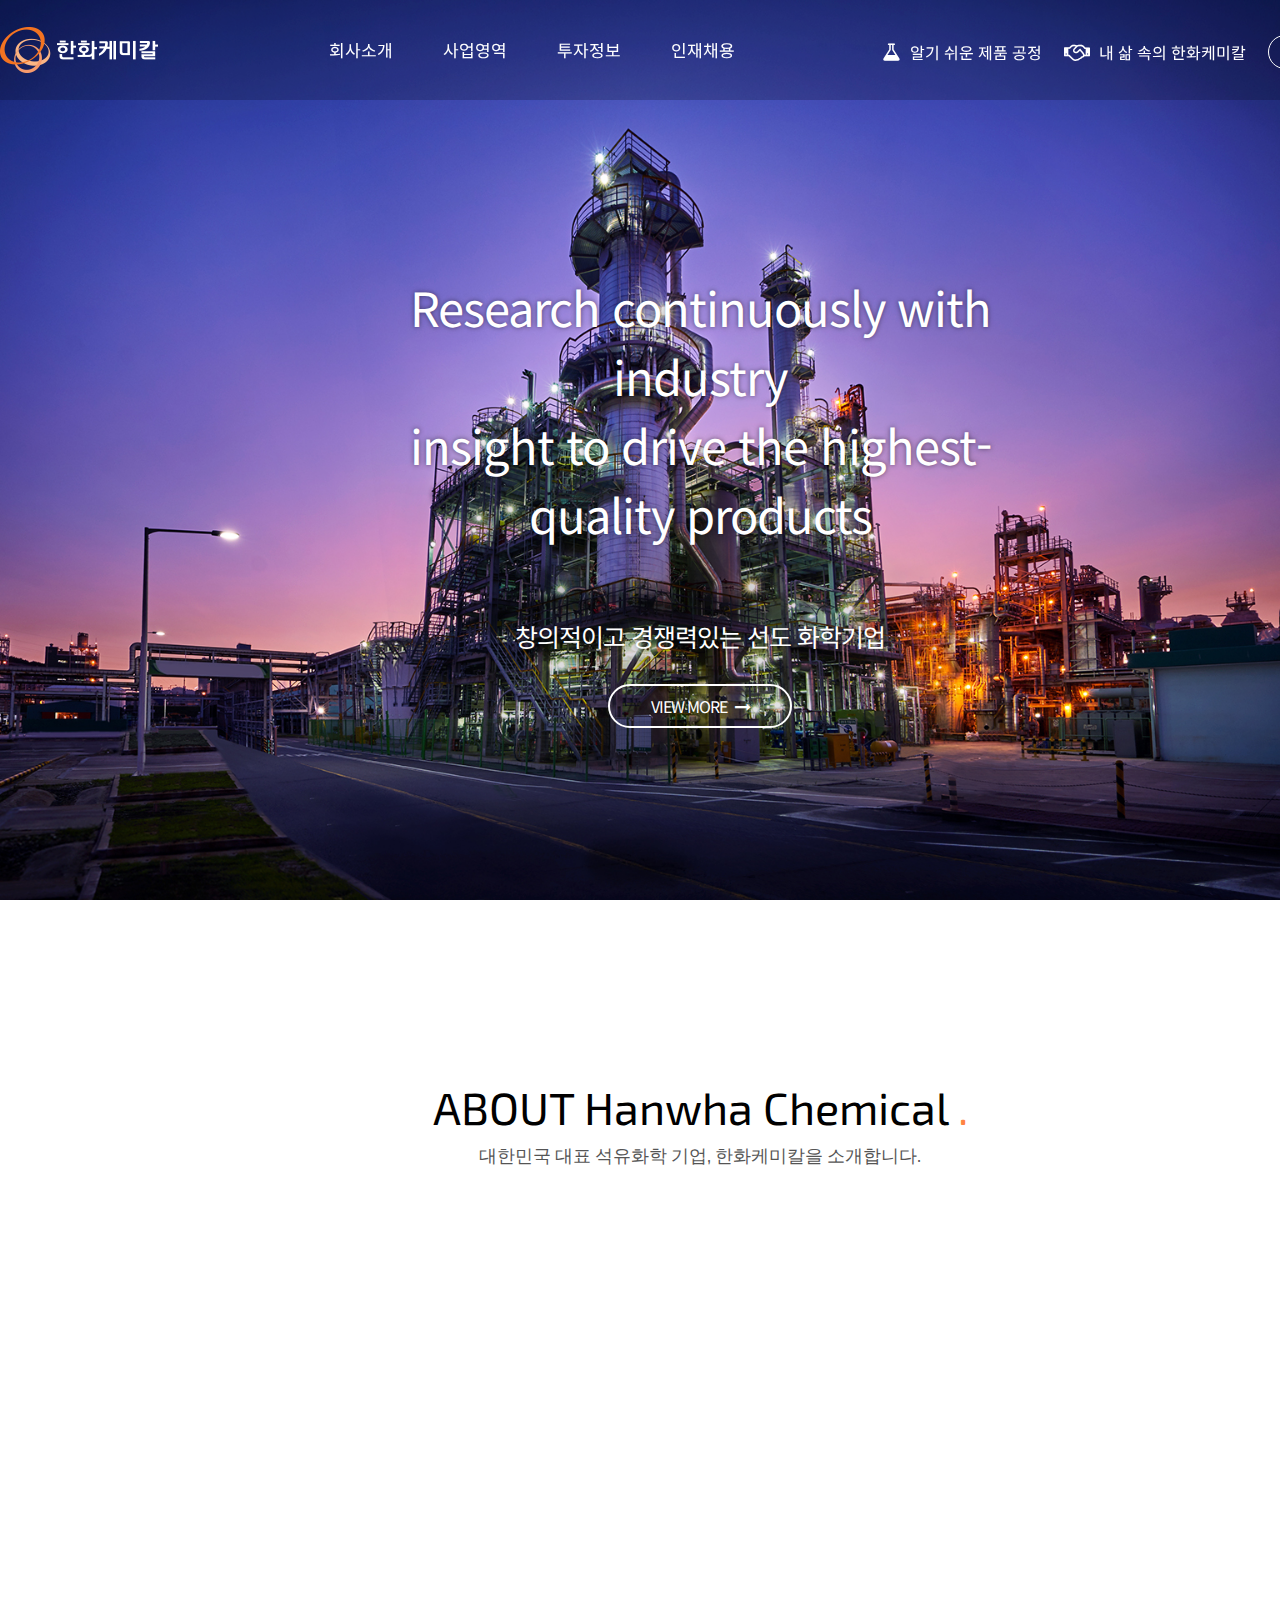
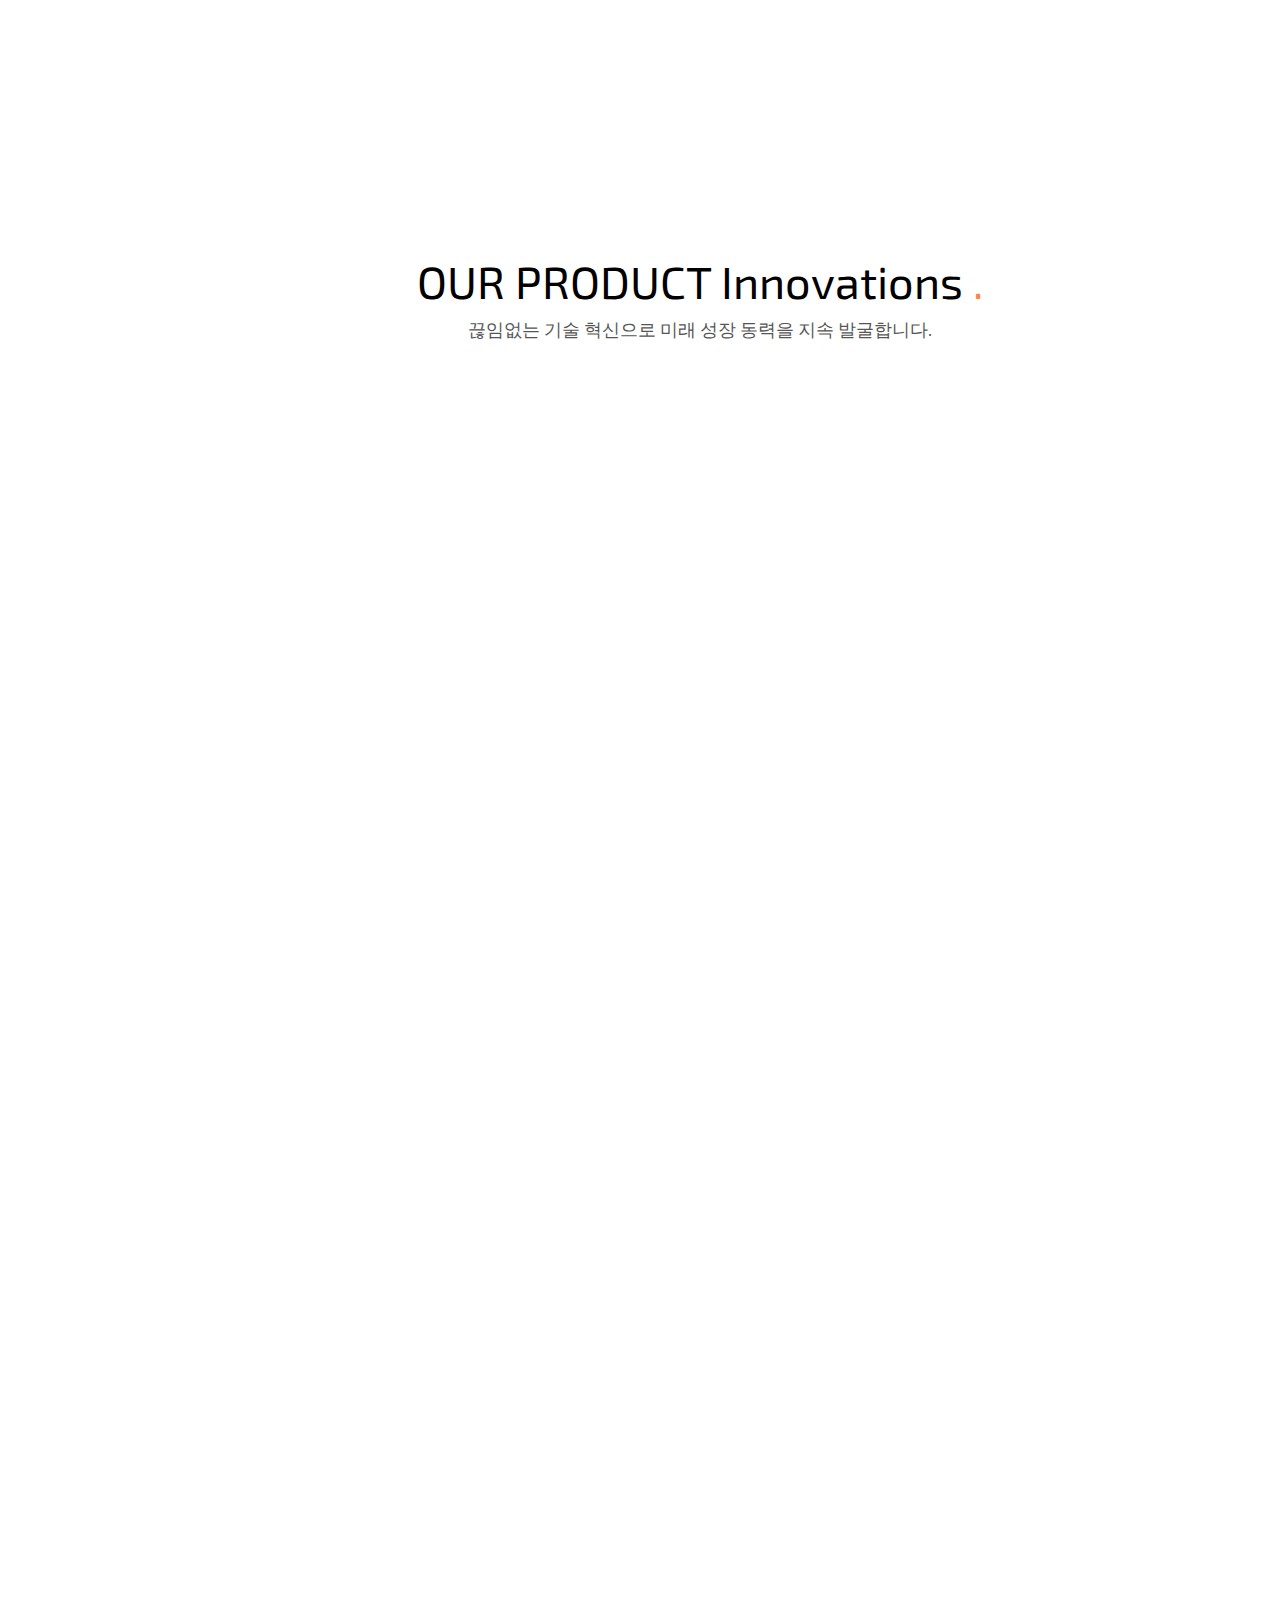
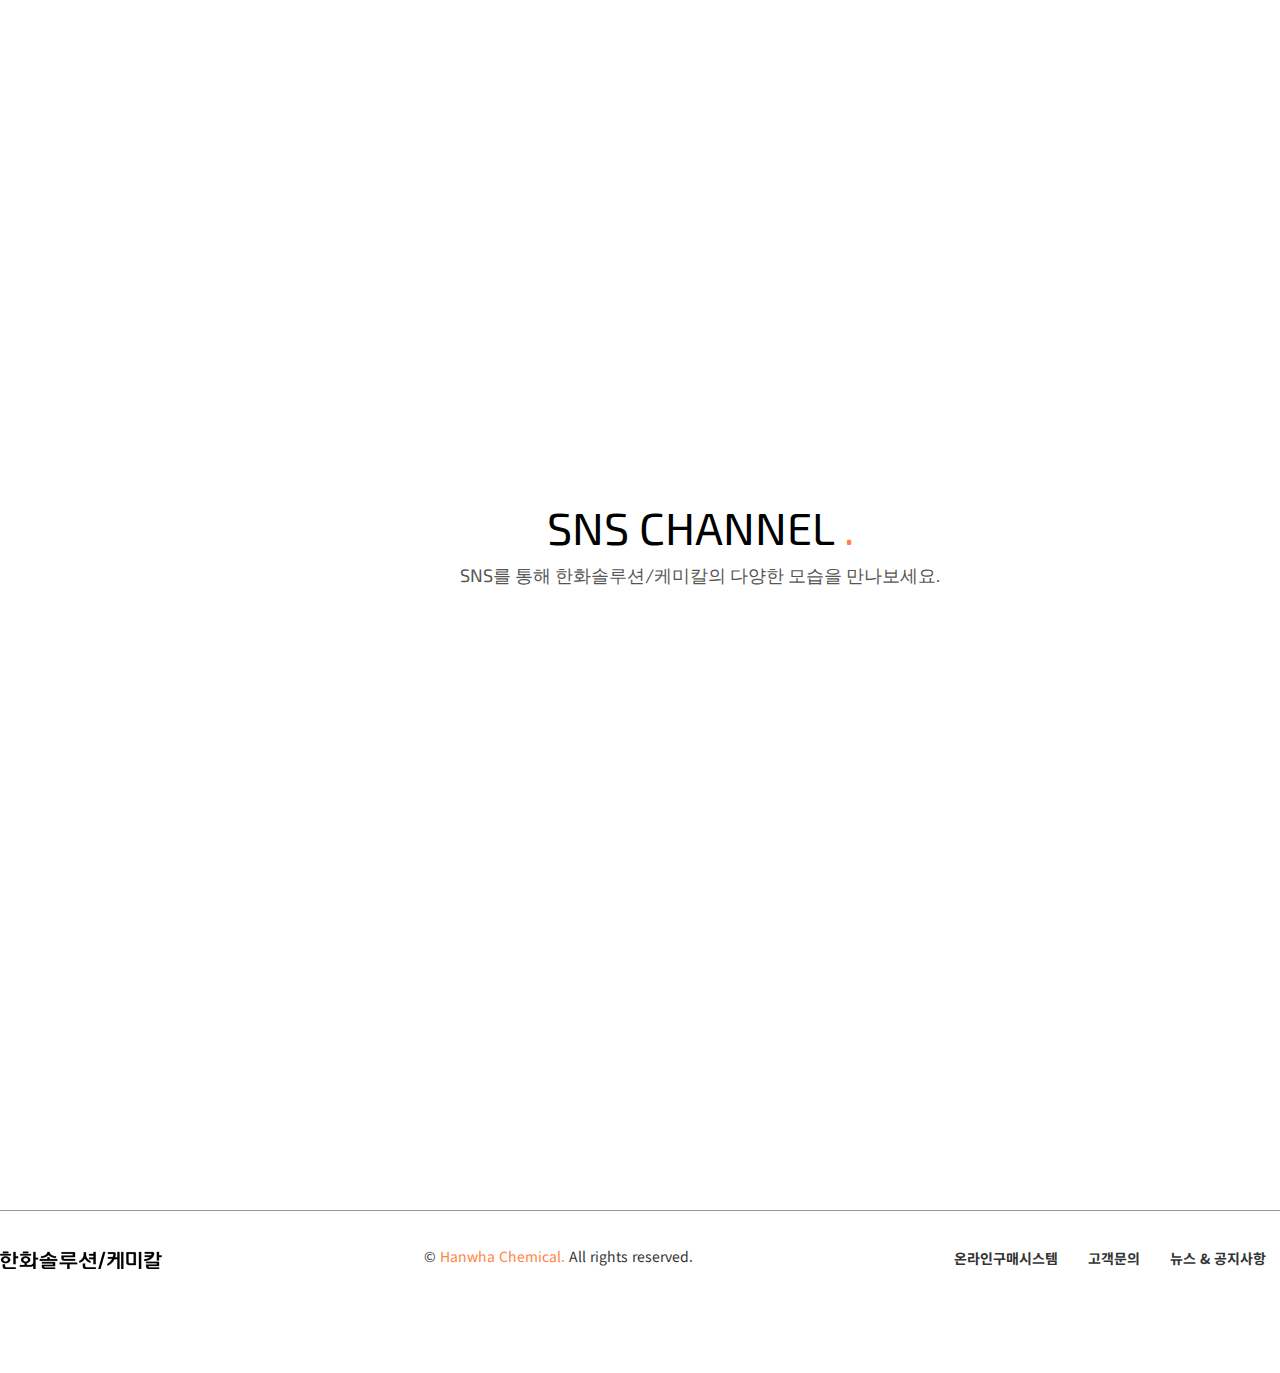
<file: index.html>
<!DOCTYPE html>
<html lang="ko">
<!-- 한국어가 많이 들어가서 ko로 바꿔줌 -->

<head>
    <meta charset="UTF-8">
    <!-- <meta name="viewport" content="width=device-width, initial-scale=1.0"> -->
    <!-- 반응형 아니라서 지워줘야함 -->
    <title> 손세영 - 한화케미칼 </title>
    <link rel="stylesheet" href="./css/style.css">
    <!-- font-awesome 공식사이트 -->
    <link rel="stylesheet" href="./css/font-awesome.min.css">
    <!-- wow.js -->
    <link rel="stylesheet" href="https://cdn.jsdelivr.net/npm/animate.css@4.1.1/animate.min.css">
    <script src="https://cdn.jsdelivr.net/npm/wowjs@1.1.2/dist/wow.min.js"></script>
    <script>
        new WOW().init();
        // wow 객체 만들고 이를 초기화 한다는 script 코드
        // new 키워드 >> 새로운 객체를 만들 때 사용
        // WOW() : 새로 생성된 wow 객체에 .init()이라는 메서드 호출
        // .init() >> 객체 초기화 할 때 사용
    </script>
</head>

<body>
    <!-- #wrap>header+section.main>.mainTitle>h2+p+a>i.fa -->
    <div id="wrap">
        <header>
            <!-- .headerInner -->
            <div class="headerInner">
                <!-- logo -->
                <!-- h1.logo>a>img -->
                <h1 class="logo"><a href="./index.html">
                        <img src="./images/logo.png" alt="한화케미칼 로고"></a></h1>
                <!-- gnb - center menu -->
                <!-- nav.gnb>ul>li*4>a{회사소개} -->
                <nav class="gnb">
                    <ul>
                        <li><a href="#">회사소개</a></li>
                        <li><a href="#">사업영역</a></li>
                        <li><a href="#">투자정보</a></li>
                        <li><a href="#">인재채용</a></li>
                    </ul>
                </nav>
                <!-- tnb -->
                <!-- .nav.tnb>ul>li>a>i.fa.fa-flask -->
                <div class="nav tnb">
                    <ul>
                        <li><a href="#">
                                <i class="fa fa-flask"></i>
                                알기 쉬운 제품 공정
                            </a>
                        </li>
                        <li><a href="#">
                                <i class="fa fa-handshake-o"></i>
                                내 삶 속의 한화케미칼
                            </a>
                        </li>
                        <!-- li>a>i -->
                        <li><a href="#">제품검색
                                <i class="fa fa-flask"></i>
                            </a></li>
                    </ul>
                </div>
            </div>
        </header>
        <section class="main">
            <div class="mainTitle">
                <h2>
                    Research continuously with industry <br>
                    insight to drive the highest-quality products
                </h2>
                <p>
                    창의적이고 경쟁력있는 선도 화학기업
                </p>
                <!-- 아이콘 -->
                <a href="#" class="view"> VIEW MORE
                    <i class="fa fa-long-arrow-right"></i></a>
            </div>
        </section>
        <!-- ====================================================
    section about 
=======================================================-->
        <!-- section.about>.title>h2+p -->
        <section class="about">
            <!-- 각 섹션 제목 -->
            <div class="title">
                <h2> ABOUT Hanwha Chemical <span>.</span></h2>
                <p> 대한민국 대표 석유화학 기업, 한화케미칼을 소개합니다. </p>
            </div>
            <!-- 컨텐츠 -->
            <!-- ul>li>a>p.scale>img -->
            <ul class="wow animate__animated animate__fadeIn">
                <!-- 첫 번째 li -->
                <li>
                    <a href="#">
                        <!-- img -->
                        <p class="scale"><img src="./images/about_1.jpg" alt="회사소개"></p>

                        <!-- text -->
                        <!-- .text>h3+p+p.more{MORE} -->
                        <div class="text">
                            <h3>회사소개</h3>
                            <p>삶의 가치를 높이는 기술기업, 한화케미칼</p>
                            <p class="more">MORE</p>
                        </div>
                    </a>
                </li>
                <!-- 두 번째 li -->
                <li>
                    <a href="#">
                        <!-- img -->
                        <p class="scale"><img src="./images/about_2.jpg" alt="중앙연구소"></p>
                        <!-- text -->
                        <!-- .text>h3+p+p.more{MORE} -->
                        <div class="text">
                            <h3>중앙연구소</h3>
                            <p>한결같은 자세로 기술 개발에 전념해 오고 있습니다.</p>
                            <p class="more">MORE</p>
                        </div>
                    </a>
                </li>
                <!-- 세 번째 li -->
                <li>
                    <a href="#">
                        <!-- img -->
                        <p class="scale"><img src="./images/about_3.jpg" alt="투자정보"></p>
                        <!-- text -->
                        <!-- .text>h3+p+p.more{MORE} -->
                        <div class="text">
                            <h3>투자정보</h3>
                            <p>한화케미칼의 주요 경영 사항을 제공합니다. </p>
                            <p class="more">MORE</p>
                        </div>
                    </a>
                </li>
            </ul>
        </section>
        <!-- ====================================================
    section innovation 
=======================================================-->
        <section class="innovation">
            <!-- 각 섹션 제목 -->
            <div class="title">
                <h2> OUR PRODUCT Innovations <span>.</span></h2>
                <p> 끊임없는 기술 혁신으로 미래 성장 동력을 지속 발굴합니다. </p>
            </div>
            <!-- 컨텐츠 -->
            <!-- .imgBox>.inner>h3>span -->
            <div class="imgBox wow animate__animated animate__fadeIn">
                <div class="inner">
                    <h3>01<span>.</span>
                        Chlorinated Polyvinyl Chloride
                    </h3>
                    <!-- .bottom>p+a{제품상세보기} -->
                    <div class="bottom">
                        <p>
                            한화케미칼은 국내에서 처음으로 자체 기술로 CPVC를 생산하는데 성공하고 <br>
                            2017년 울산 제2공장에 연산 3만톤 규모의 공중을 건설해 생산중입니다.
                        </p>
                        <a href="#">제품상세보기</a>
                    </div>
                </div>
            </div>
        </section>
        <!-- ====================================================
    section me - 인재채용 
=======================================================-->
        <section class="me wow animate__animated animate__fadeIn">
            <!-- 각 섹션 제목 -->
            <div class="title">
                <h2> CHALLENGE ME <span>.</span></h2>
                <p> 한화와 함께 꿈을 키워갈 인재를 기다립니다. </p>
            </div>
            <!-- 컨텐츠 -->
            <!-- .list>ul>li>h3>span>i.fa.fa-briefcase -->
            <div class="list">
                <ul>
                    <li>
                        <!-- 1 -->
                        <h3>
                            <span>
                                <i class="fa fa-briefcase"></i>
                            </span>
                            직무 특성 및 소개
                        </h3>
                        <p>
                            한국 케미칼 산업의 역사를 이끌어 온 한화케미칼이 미래를 선도하는 글로벌 케미칼 리더로 함께 성장해 나갈 인재를 모집합니다. <br>
                            글로벌 시장 진출 및 사업다각화가 본격화됨에 따라 체계적 · 전문적인 인재 육성의 중요성을 인식하고, 그에 걸맞은 다양한 교육프로그램과 인사제도를 폭넓게
                            실시하고 있습니다.
                        </p>

                        <!-- more 버튼 -->
                        <!-- a.more>span>i -->
                        <a href="#" class="more">
                            MORE
                            <span>
                                <i class="fa fa-chevron-right"></i>
                            </span>
                        </a>
                    </li>
                    <li>
                        <!-- 2 -->
                        <h3>
                            <span>
                                <i class="fa fa-user-circle-o"></i>
                            </span>
                            인재상
                        </h3>
                        <p>
                            한화는 신용과 의리에 기반하여 ‘도전, 헌신, 정도’를 3대 핵심가치로 삼는 인재상을 추구합니다.
                        </p>
                        <!-- 인재상 상세내용 -->
                        <!-- ul.in>li>em+p -->
                        <ul class="in">
                            <li>
                                <em>Dedication</em>
                                <p>회사, 고객, 동료와의 인연을 소중히 여기고 큰 목표를 위해 혼신의 힘을 다하는 헌신적인 한화인</p>
                            </li>
                            <li>
                                <em>Integrity</em>
                                <p>자긍심을 바탕으로 원칙에 따라 바르고 공정하게 행동하는 정도의 한화인</p>
                            </li>
                            <li>
                                <em>Challenge</em>
                                <p>기존의 틀에 안주하지 않고 변화와 혁신을 통해 최고를 추구하는 도전적인 한화인</p>
                            </li>
                        </ul>

                        <!-- more 버튼 -->
                        <!-- a.more>span>i -->
                        <a href="#" class="more">
                            MORE
                            <span>
                                <i class="fa fa-chevron-right"></i>
                            </span>
                        </a>
                    </li>
                </ul>
            </div>
            <!-- 한화인 채용 사이트 버튼 -->
            <!-- .button>a{한화인 채용 사이트} -->
            <div class="button">
                <a href="#">한화인 채용 사이트</a>
            </div>
        </section>
        <!-- ====================================================
    section sns 
=======================================================-->
        <section class="sns">
            <!-- 각 섹션 제목 -->
            <div class="title">
                <h2> SNS CHANNEL <span>.</span></h2>
                <p> SNS를 통해 한화솔루션/케미칼의 다양한 모습을 만나보세요.</p>
            </div>
            <!-- 컨텐츠 -->
            <!-- ul>li>a>p.ani>img -->
            <ul class="wow animate__animated animate__fadeIn">
                <li>
                    <!-- 1 -->
                    <a href="#">
                        <p class="ani"><img src="./images/blog_1.png" alt="청년의 꿈을 응원"></p>
                        <!-- text -->
                        <!-- .snsBottom>p.color+p+p.time>span -->
                        <div class="snsBottom">
                            <p class="color">동호회</p>
                            <p>한화 중앙연구소, '청년의 꿈'을 응원!</p>
                            <p class="time"><span>2023.11.30 14:00 PM</span></p>
                        </div>
                    </a>
                </li>
                <li>
                    <!-- 2 -->
                    <a href="#">
                        <p class="ani"><img src="./images/blog_2.png" alt="친환경 지원사업 업무 협약식"></p>
                        <!-- text -->
                        <!-- .snsBottom>p.color+p+p.time>span -->
                        <div class="snsBottom">
                            <p class="color">뉴스</p>
                            <p>한화 중앙연구소, 친환경 지원사업 업무 협약식</p>
                            <p class="time"><span>2023.11.30 14:00 PM</span></p>
                        </div>
                    </a>
                </li>
                <li>
                    <!-- 3 -->
                    <a href="#">
                        <p class="ani"><img src="./images/blog_3.jpg" alt="자동차에 색을 입히는 기술"></p>
                        <!-- text -->
                        <!-- .snsBottom>p.color+p+p.time>span -->
                        <div class="snsBottom">
                            <p class="color">한화캐스트</p>
                            <p>자동차에 색을 입히는 기술, 아크릴 수지 도료</p>
                            <p class="time"><span>2023.11.30 14:00 PM</span></p>
                        </div>
                    </a>
                </li>
            </ul>
        </section>
        <!-- ====================================================
    section footer 
=======================================================-->
        <!-- footer>.footerInner>.blogo>a>img -->
        <footer>
            <div class="footerInner">
                <!-- logo -->
                <div class="blogo">
                    <a href="#">
                        <img src="./images/blogo.png" alt="한화케미칼 로고">
                    </a>
                </div>

                <!-- copyright -->
                <!-- .copyright>p -->
                <div class="copyright">
                    <p>
                        &copy; <a href="mailto:hanwha@hanwha.com">Hanwha Chemical.</a> All rights reserved.
                    </p>
                </div>
                <!-- bottom menu -->
                <!-- .blist>ul>li*4>a{온라인구매시스템} -->
                <div class="blist">
                    <ul>
                        <li><a href="#">온라인구매시스템</a></li>
                        <li><a href="#">고객문의</a></li>
                        <li><a href="#">뉴스 &#38; 공지사항</a></li>
                        <li><a href="#">개인정보처리방침</a></li>
                    </ul>
                </div>

            </div>
        </footer>

    </div>
</body>

</html>
</file>
<file: css/style.css>
@charset "UTF-8";

@import url('https://fonts.googleapis.com/css?family=Exo+2|Noto+Sans+KR');

/* reset */
* {
    margin: 0;
    padding: 0;
}

body {
    font-size: 14px;
    font-family: 'Noto Sans KR', 'sans-serif';
}

ul,
li {
    margin: 0;
    padding: 0;
    list-style: none;
}

h1,
h2,
h3,
h4,
h5,
h6 {
    margin: 0;
    padding: 0;
}

a {
    text-decoration: none;
    color: inherit;
    /* color: inherit; - 부모의 글자색 상속 */
}

a img {
    border: none;
    /* 하위버전 브라우저에서 링크가 걸린 이미지에 줄생김 현상 없앰 */
}

/* layout */

#wrap {
    width: 100%;
}

#wrap header {
    width: 100%;
    height: 100px;
    position: fixed;
    top: 0;
    left: 0;
    z-index: 3;
    background-color: rgba(0, 0, 0, 0.2);
}

#wrap header .headerInner {
    display: flex;
    justify-content: space-between;
    /* 레이아웃에서 그리드 맞춰주고 싶을 때 자주 씀 */
    width: 1400px;
    height: 100%;
    /* 여기서 height 100%를 하면 엄마의 100px을 상속받게 됨 */
    margin: 0 auto;
}

#wrap header .headerInner h1.logo {
    width: 13%;
    /* 엄마의 1400px 사이즈 중 13% */
}

#wrap header .headerInner h1.logo img {
    margin-top: 27px;
}

#wrap header .headerInner .gnb {
    width: 50%;
}

#wrap header .headerInner .gnb ul {
    display: flex;
    gap: 50px;
    justify-content: center;
    margin-top: 27px;
    width: 100%;
    /* 엄마인 gnb의 50%의 이미지 풀 배치 하겠다는 의미 */
}

#wrap header .headerInner .gnb ul li a {
    display: block;
    font-size: 17px;
    color: #fff;
    margin-top: 10px;
}

#wrap header .headerInner .gnb ul li a:hover,
#wrap header .headerInner .gnb ul li a:focus {
    color: #ff8342;
}

/* 오른쪽 메뉴 */
#wrap header .headerInner .tnb {
    width: 37%;
}

#wrap header .headerInner .tnb ul {
    display: flex;
    justify-content: space-between;
    align-items: center;
    margin-top: 15px;
}

#wrap header .headerInner .tnb ul li a {
    display: block;
    font-size: 16px;
    color: #fff;
    margin-top: 20px;
}

#wrap header .headerInner .tnb ul li a:hover,
#wrap header .headerInner .tnb ul li a:focus {
    color: #ff8342;
}

/* 아이콘 2종 사이즈 및 위치 조정 */
#wrap header .headerInner .tnb ul li:nth-child(1) a i,
#wrap header .headerInner .tnb ul li:nth-child(2) a i {
    font-size: 20px;
    margin-right: 5px;
}

/* 제품검색 둥근사각형 버튼 */
#wrap header .headerInner .tnb ul li:last-child a {
    display: block;
    border-radius: 30px;
    width: 130px;
    height: 32px;
    line-height: 32px;
    transition: .3s;
    text-align: center;
    border: 1px solid #fff;
}

#wrap header .headerInner .tnb ul li:last-child a i {
    margin-left: 5px;
}

/* main */

#wrap section.main {
    background: url("../images/vis_1.jpg")no-repeat center/cover;
    width: 100%;
    height: 1000px;
    position: relative;
    min-width: 1400px;
    background-attachment: fixed;
}

#wrap section.main .mainTitle {
    position: absolute;
    /* top 50%, left 50% 중앙에 오게 함 */
    top: 50%;
    left: 50%;
    transform: translate(-50%, -50%);
    text-align: center;
    color: #fff;
    text-shadow: 0 0 5px rgba(0, 0, 0, 0.5);
    /* x, y, 퍼짐 blur, 색상 opacity 50% */
    letter-spacing: -1px;
}

#wrap section.main .mainTitle h2 {
    font-size: 47px;
    margin-bottom: 70px;
    font-weight: normal;
    /* 제목 태그 굵기 해제 */
}

#wrap section.main .mainTitle p {
    font-size: 25px;
    margin-bottom: 30px;
}

#wrap section.main .mainTitle a.view {
    display: block;
    width: 180px;
    padding: 8px 0;
    font-size: 16px;
    margin: 0 auto;
    border: 2px solid #fff;
    position: relative;
    overflow: hidden;
    /* 마스크처리 */
    border-radius: 40px;
}

#wrap section.main .mainTitle a.view::before {
    /* : = :: */
    content: "";
    /* content가 들어가지 않으면 작동이 안되는 before, after */
    width: 0;
    height: 100%;
    background-color: rgba(255, 255, 255, 0);
    position: absolute;
    top: 0;
    left: 0;
    transition: .3s;
}

#wrap section.main .mainTitle a.view:hover::before,
#wrap section.main .mainTitle a.view:focus::before {
    content: "";
    width: 100%;
    background-color: rgba(255, 255, 255, 0.4);
}

#wrap section.main .mainTitle a.view i {
    margin-left: 5px;
}

/*==================================================== title =======================================================-->*/

.title {
    font-family: 'EXO 2';
    /* 띄어쓰기 정확히 해야 나오는 서체 */
    color: #000;
    text-align: center;
}

.title h2 {
    font-size: 45px;
    margin-bottom: 10px;
    font-weight: normal;
}

.title h2 span {
    color: #ff8342;
}

.title p {
    color: #555;
    font-size: 18px;
}

/*==================================================== about =======================================================-->*/

#wrap section.about {
    width: 100%;
    background-color: #fff;
    padding: 80px 0;
    min-width: 1400px;
}

#wrap section.about ul {
    width: 1400px;
    margin: 50px auto;
    min-width: 1400px;
    display: flex;
}

#wrap section.about ul li {
    width: 33.3333%;
}

#wrap section.about ul li a {
    display: block;
}

/*==================================================== img =======================================================-->*/

#wrap section.about ul li a p.scale {
    width: 100%;
    height: 369px;
    overflow: hidden;
    /* 마스크처리 */
}

#wrap section.about ul li a p.scale img {
    width: 100%;
    height: auto;
    transition: .8s;
    /* 서서히 나타나도록 animation 넣음 */
}

#wrap section.about ul li a:hover p.scale img {
    transform: scale(1.2);
    /* 120% 확대 */
}

/*==================================================== text =======================================================-->*/

#wrap section.about ul li a .text {
    padding-top: 30px;
}

#wrap section.about ul li a .text h3 {
    font-size: 20px;
    margin-bottom: 10px;
}

#wrap section.about ul li a .text p {
    font-size: 16px;
    margin-bottom: 10px;
}

/* round arrow icon */

#wrap section.about ul li a .text p.more {
    padding-left: 40px;
    font-weight: bold;
    position: relative;
}

#wrap section.about ul li a .text p.more:hover {
    color: rgba(0, 0, 0, 0.5);
}

#wrap section.about ul li a .text p.more::before {
    content: "\f178";
    font-family: FontAwesome;
    width: 30px;
    height: 30px;
    line-height: 30px;
    background-color: #ff8342;
    border-radius: 50%;
    /* border-radius: 50%; - 정원 */
    position: absolute;
    left: 1px;
    padding-left: 0.4px;
}

/*==================================================== innovation =======================================================-->*/

#wrap section.innovation {
    width: 100%;
    margin-bottom: 150px;
    min-width: 1400px;
}

#wrap section.innovation .imgBox {
    width: 1400px;
    height: 540px;
    background: url("../images/product_1.jpg")no-repeat center/cover;
    margin: 50px auto;
    position: relative;
}

#wrap section.innovation .imgBox .inner {
    width: 80%;
    position: absolute;
    left: 50%;
    bottom: -50px;
    transform: translateX(-50%);
}

#wrap section.innovation .imgBox .inner h3 {
    background-color: #fff;
    font-size: 20px;
    padding: 25px 45px;
}

#wrap section.innovation .imgBox .inner h3 span {
    color: #ff8342;
}

#wrap section.innovation .imgBox .inner .bottom {
    background-color: #3a3c4e;
    padding: 35px 85px;
    color: #fff;
    line-height: 1.6;
    overflow: hidden;
    /* float 감싸주는 형태로, 마스크 처리 구조가 아니다. */
}

.inner .bottom p {
    float: left;
    margin-left: -5px;
    font-size: 15px;
}

/* 제품 상세보기 버튼 a */

.inner .bottom a {
    float: right;
    display: block;
    background-color: #ff8342;
    border-radius: 50px;
    padding: 7px 30px;
    transition: .5s;
}

.inner .bottom a:hover,
.inner .bottom a:focus {
    background-color: #f86010;
}

/*==================================================== me =======================================================-->*/
#wrap section.me {
    width: 100%;
    background: url(../images/me.jpg)no-repeat center/cover;
    position: relative;
    padding: 80px 0;
    margin-bottom: 150px;
    min-width: 1400px;
    /* min-width: 1400px; 핸드폰에서도 잘 나오게 넣어주는 값 */
}

#wrap section.me .list {
    width: 1400px;
    margin: 50px auto;
    border-top: 2px solid #000;
}

#wrap section.me .list>ul {
    padding-left: 30px;
}

#wrap section.me .list>ul>li {
    padding: 30px 30px 30px 30px;
    /* 상 오 하 왼 */
}

#wrap section.me .list>ul>li:nth-child(1) {
    border-bottom: 1px solid #ddd;
}

#wrap section.me .list>ul>li h3 {
    position: relative;
    margin-top: 20px;
    margin-bottom: 20px;
    font-size: 18px;
}

/* 제목 앞 아이콘 */
#wrap section.me .list>ul>li h3>span {
    color: #ff8342;
    position: absolute;
    left: -25px;
}

#wrap section.me .list>ul>li>p {
    line-height: 1.6;
    margin-bottom: 20px;
}

#wrap section.me .list>ul>li>a.more {
    display: block;
    font-weight: bold;
    position: relative;
    font-size: 16px;
}

/* 화살표 아이콘 */
#wrap section.me .list>ul>li>a.more span {
    position: absolute;
    top: 3px;
    margin-left: 5px;
    font-size: 14px;
    color: #ff8342;
}

#wrap section.me .list>ul>li>a.more:hover span {
    opacity: 0.7;
}

#wrap section.me .list>ul>li>a.more:hover span i {
    opacity: 0.7;
}

/* 인재상 상세 리스트 */
#wrap section.me .list ul.in {
    margin-bottom: 30px;
}

#wrap section.me .list ul.in li {
    margin-bottom: 10px;
    overflow: hidden;
}

#wrap section.me .list ul.in li em {
    float: left;
    width: 12%;
}

#wrap section.me .list ul.in li p {
    float: left;
    /* float이 들어감으로 좌우형태가 됨 */
    width: 88%;
    /* em의 width 값인 12% + 88% = 100% 나와야함 */
    position: relative;
}

#wrap section.me .list ul.in li p::before {
    content: "";
    /* 비워져 있어도 bofore 문법에는 꼭 content를 넣어야함 */
    position: absolute;
    top: 10px;
    left: -40px;
    width: 4px;
    height: 4px;
    background-color: #ff8342;
}

#wrap section.me .button {
    position: absolute;
    left: 50%;
    top: 750px;
    transform: translate(-50%, -50%);

}

#wrap section.me .button a {
    display: block;
    background-color: #ff8342;
    padding: 7px 30px;
    border-radius: 50px;
    text-align: center;
    color: #fff;
    transition: .5s;
}

#wrap section.me .button a:hover,
#wrap section.me .button a:focus {
    background-color: #f86010;
}

/*==================================================== sns =======================================================-->*/

#wrap section.sns {
    width: 100%;
    height: 650px;
    margin-bottom: 60px;
    background-color: #fff;
    min-width: 1400px;
}

#wrap section.sns ul {
    width: 1400px;
    margin: 50px auto;
    display: flex;
    justify-content: space-between;
}

#wrap section.sns ul li {
    width: 32.5%;
}

#wrap section.sns ul li a {
    display: block;
    width: 100%;
    /* 엄마인 ul li의 사이즈 width: 32.5%가 100%라는 것 */
    height: 100px;
}

/* img */
#wrap section.sns ul li a p.ani {
    width: 100%;
    height: 251px;
    overflow: hidden;
    /* 마스크처리 */
    position: relative;
}

#wrap section.sns ul li a p.ani img {
    width: 100%;
}

#wrap section.sns ul li a p.ani::before {
    content: "";
    width: 0;
    height: 100%;
    background-color: rgba(255, 131, 66, 0.8);
    transition: .5s;
    position: absolute;
    top: 0;
    left: 0;
}

#wrap section.sns ul li a:hover p.ani::before {
    width: 100%;
}

/* img 위의 blog 글씨 */
#wrap section.sns ul li a p.ani::after {
    content: "BLOG";
    opacity: 0;
    /* 투명도 0% 의미 */
    font-family: "Exo 2";
    color: #fff;
    font-size: 15px;
    padding: 5px 30px;
    border-radius: 50px;
    transition: .5s;
    /* 0.5초짜리 애니메이션 */
    position: absolute;
    top: 50%;
    left: 50%;
    transform: translate(-50%, -50%);
    border: 1px solid #fff;
}

#wrap section.sns ul li a:hover p.ani::after {
    opacity: 1;
    /* 투명도 100% 의미 */
}

/* text */
#wrap section.sns ul li a .snsBottom {
    width: 100%;
    padding: 30px 0 20px 0;
    /* 상 오 왼 하 */
}

#wrap section.sns ul li a .snsBottom p.color {
    color: #ff8342;
    margin-bottom: 5px;
    font-weight: normal;
}

#wrap section.sns ul li a .snsBottom p {
    font-weight: bold;
    /* 제목이라서 두껍게 처리 */
    font-size: 18px;
}

#wrap section.sns ul li a .snsBottom p.time {
    font-weight: normal;
    font-size: 15px;
    margin-top: 30px;
    /* 위의 글씨와 띄워준 것 */
    padding-left: 20px;
    position: relative;
    color: #999;
}

/* 시계 icon */
#wrap section.sns ul li a .snsBottom p.time::before {
    content: "\f017";
    font-family: FontAwesome;
    font-size: 15px;
    position: absolute;
    left: 0;
    top: 5px;
}

/*==================================================== footer =======================================================-->*/

#wrap footer {
    width: 100%;
    border-top: 1px solid #999;
    padding: 30px 0 50px 0;
    /* 상 오 하 왼 */
}

#wrap footer .footerInner {
    width: 1400px;
    margin: 0 auto;
    margin-bottom: 50px;
    display: flex;
    justify-content: space-between;
}

#wrap footer .footerInner .blogo img {
    margin-top: 10px;
}

#wrap footer .footerInner .copyright p {
    margin-top: 5px;
    text-align: center;
    color: #333;
}

#wrap footer .footerInner .copyright p a {
    color: #ff8342;
}

#wrap footer .footerInner .copyright p a:hover {
    color: #666;
}

#wrap footer .footerInner .blist ul {
    display: flex;
    justify-content: space-between;
    /* margin-top: -8px; */
    gap: 30px;
}

#wrap footer .footerInner .blist ul li a {
    color: #333;
    /* margin-top: 10px; */
    margin-top: 7px;
    display: block;
    font-weight: bold;
}

#wrap footer .footerInner .blist ul li a:hover {
    color: #ff8342;
}

/* 개인정보처리방침 */
#wrap footer .footerInner .blist ul li:last-child a {
    color: #ff8342;
}

#wrap footer .footerInner .blist ul li:last-child a:hover {
    color: #999;
}
</file>
